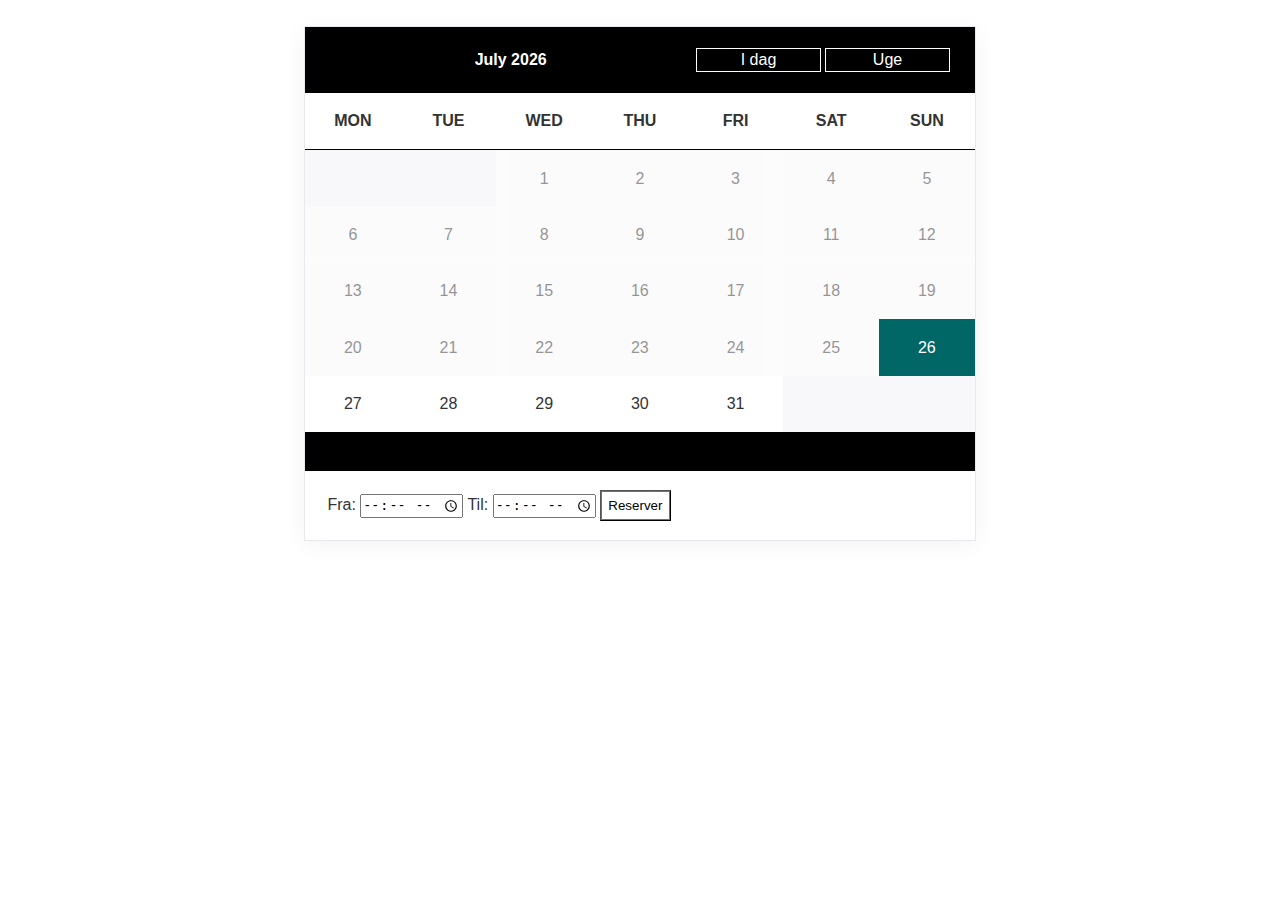
<file: 1.v-basis_layout/index.html>
<!DOCTYPE html>
<html>

<head>
    <meta charset="utf-8" />
    <meta http-equiv="X-UA-Compatible" content="IE=edge">
    <title>UKH Booking</title>
    <meta name="viewport" content="width=device-width, initial-scale=1">
    <meta name="author" content="Amalie, Sarah">
    <!-- Fontawesome.com -->
    <link rel="stylesheet" href="https://use.fontawesome.com/releases/v5.5.0/css/all.css" integrity="sha384-B4dIYHKNBt8Bc12p+WXckhzcICo0wtJAoU8YZTY5qE0Id1GSseTk6S+L3BlXeVIU"
        crossorigin="anonymous">
    <link rel="stylesheet" type="text/css" media="screen" href="style.min.css" />
</head>

<body>
    <main>
        <div id="v-cal">
            <div class="vcal-header">
                <button class="vcal-btn" data-calendar-toggle="previous">
                    <i class="fas fa-chevron-left"></i>
                </button>

                <div class="vcal-header__label" data-calendar-label="month">
                    March 2017
                </div>

                <button class="vcal-btn" data-calendar-toggle="next">
                    <i class="fas fa-chevron-right"></i>
                </button>

                <button class="vcal-btns" data-calendar-toggle="today">
                    I dag
                </button>
                <button class="vcal-btns" data-calendar-toggle="week">
                    Uge
                </button>
            </div>

            <div class="vcal-week">
                <span>Mon</span>
                <span>Tue</span>
                <span>Wed</span>
                <span>Thu</span>
                <span>Fri</span>
                <span>Sat</span>
                <span>Sun</span>
            </div>
            <div class="vcal-body" data-calendar-area="month"></div>

            <div class="vcal-header">
                <button class="vcal-btn" data-calendar-toggle="previous">
                    <i class="fas fa-chevron-left"></i>
                </button>

                <div class="vcal-header__label" data-calendar-label="month">
                    <span data-calendar-label="picked"></span>
                </div>

                <button class="vcal-btn" data-calendar-toggle="next">
                    <i class="fas fa-chevron-right"></i>
                </button>
            </div>

            <div class="vcal-body" data-calendar-area="month">
            </div>

            <div class="testBox">
                Fra: <input type="time" name="time">
                Til: <input type="time" name="time">
                <button class="reserver">Reserver</button>
            </div>
        </div>
    </main>

    <script>
        window.addEventListener('load', function () {
            vanillaCalendar.init({
                disablePastDays: true
            });
        })
    </script>
    <!-- Jquery library -->
    <script src="jquery-3.3.1.min.js"></script>
    <!-- Eget script -->
    <script src="script.min.js" type="text/javascript"></script>
</body>

</html>
</file>
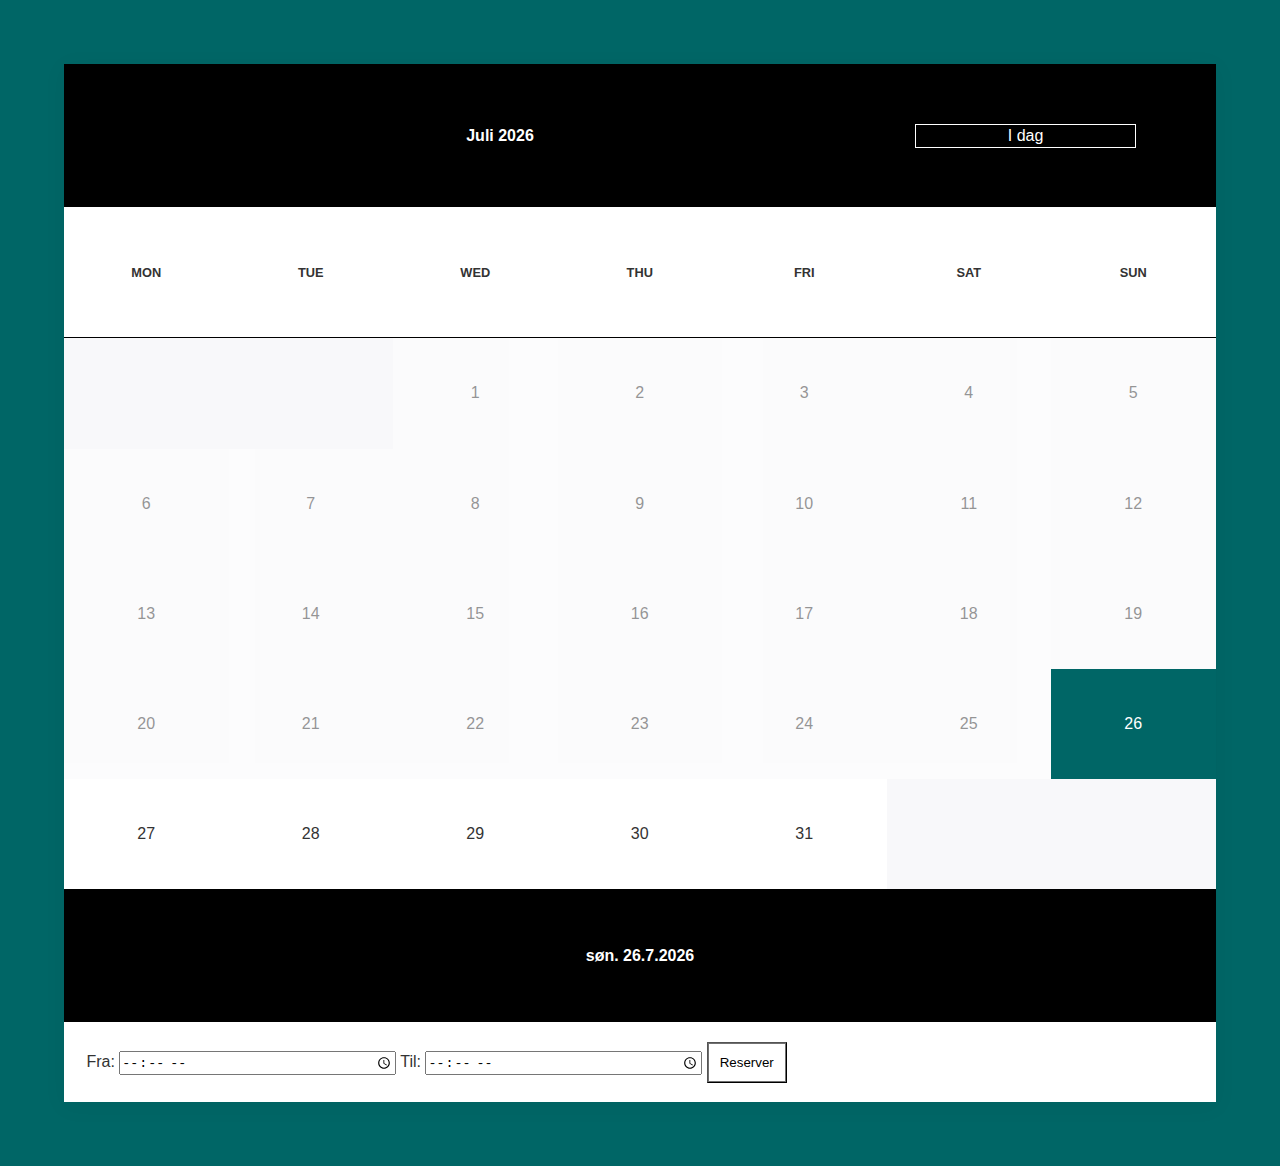
<file: 2.v-dagsDato_i_datePicked/index.html>
<!DOCTYPE html>
<html>

<head>
    <meta charset="utf-8" />
    <meta http-equiv="X-UA-Compatible" content="IE=edge">
    <title>UKH Booking</title>
    <meta name="viewport" content="width=device-width, initial-scale=1">
    <meta name="author" content="Amalie, Sarah">
    <!-- Fontawesome.com -->
    <link rel="stylesheet" href="https://use.fontawesome.com/releases/v5.5.0/css/all.css" integrity="sha384-B4dIYHKNBt8Bc12p+WXckhzcICo0wtJAoU8YZTY5qE0Id1GSseTk6S+L3BlXeVIU"
        crossorigin="anonymous">
    <!-- Fontawesome -->
    <link rel="stylesheet" href="https://cdnjs.cloudflare.com/ajax/libs/font-awesome/4.7.0/css/font-awesome.min.css">
    <!-- Eget stylesheet -->
    <link rel="stylesheet" type="text/css" media="screen" href="style.min.css" />
</head>

<body>
    <main class="calendar">
        <div id="v-cal">
            <div class="vcal-header">
                <button class="vcal-btn" data-calendar-toggle="previous">
                    <i class="fas fa-chevron-left"></i>
                </button>

                <div class="vcal-header__label" data-calendar-label="month">
                    March 2017
                </div>

                <button class="vcal-btn" data-calendar-toggle="next">
                    <i class="fas fa-chevron-right"></i>
                </button>

                <button class="vcal-btns" data-calendar-toggle="today">
                    I dag
                </button>
            </div>

            <div class="vcal-week">
                <span>Mon</span>
                <span>Tue</span>
                <span>Wed</span>
                <span>Thu</span>
                <span>Fri</span>
                <span>Sat</span>
                <span>Sun</span>
            </div>
            <div class="vcal-body" data-calendar-area="month"></div>

            <div class="vcal-header">
                <div class="vcal-header__label" id="vcal-header__label">
                    <span data-calendar-label="picked"></span>
                </div>
            </div>

            <div class="testBox">
                Fra: <input type="time" name="time">
                Til: <input type="time" name="time">
                <button class="reserver" id="reserver">Reserver</button>
            </div>
        </div>
    </main>

    <main class="reservationModal" id="modal">
        <div class="modal-content">
            <article>
                <header>
                    <button class="modalLuk">
                        <i class="fa fa-close"></i>
                    </button>
                </header>
                <section class="indhold">
                    <div class="book-info">
                        <p>Du er nu I gang med at booke tid til den:</p>
                        <time datetime="">Dag d.dd mån.</time>
                        <time datetime="">Kl. Tid-Tid</time>
                        <p>Udfyld formen og vi vender tilbage hurtigst muligt med svar</p>
                    </div>
                    <form class="formular" id="myForm" action="" method="post">
                        <input type="text" class="fillOut" name="fullname" placeholder="Name"><br>
                        <input type="text" class="fillOut" name="email" placeholder="Email"><br>
                        <textarea class="fillOut" type="text" name="comment" rows="5" placeholder="Her kan du skrive en besked hvis du har nogen spørgsmål eller tilføjelser til bookningen"></textarea>
                        <input type="submit" value="Bekræft" class="confirm">
                    </form>
                </section>
            </article>
        </div>
    </main>

    <div id="overlay"></div>

    <script>
        window.addEventListener('load', function () {
            vanillaCalendar.init({
                disablePastDays: true
            });
        })
    </script>

    <!-- Kilde til basic kalender https://www.cssscript.com/minimal-inline-calendar-date-picker-vanilla-javascript/ -->

    <!-- Jquery library -->
    <script src="jquery-3.3.1.min.js"></script>
    <!-- Eget script -->
    <script src="script.js" type="text/javascript"></script>
</body>

</html>
</file>
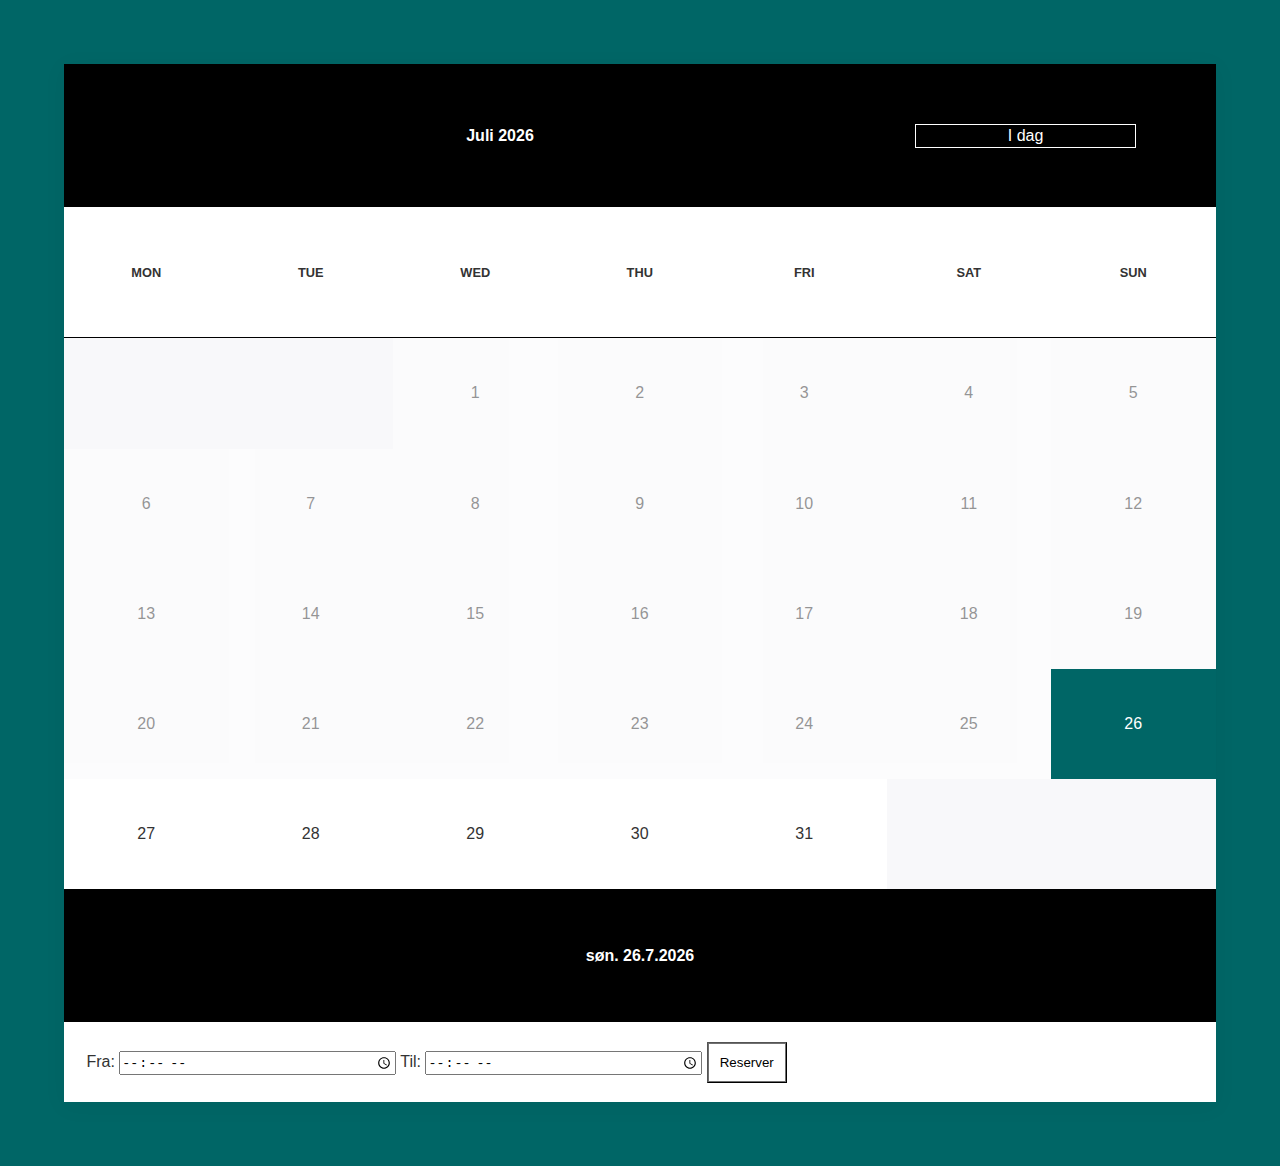
<file: 4.v-tid+dato_overført_modal/index.html>
<!DOCTYPE html>
<html>

<head>
    <meta charset="utf-8" />
    <meta http-equiv="X-UA-Compatible" content="IE=edge">
    <title>UKH Booking</title>
    <meta name="viewport" content="width=device-width, initial-scale=1">
    <meta name="author" content="Amalie, Sarah">
    <!-- Fontawesome.com -->
    <link rel="stylesheet" href="https://use.fontawesome.com/releases/v5.5.0/css/all.css" integrity="sha384-B4dIYHKNBt8Bc12p+WXckhzcICo0wtJAoU8YZTY5qE0Id1GSseTk6S+L3BlXeVIU"
        crossorigin="anonymous">
    <!-- Fontawesome -->
    <link rel="stylesheet" href="https://cdnjs.cloudflare.com/ajax/libs/font-awesome/4.7.0/css/font-awesome.min.css">
    <!-- Eget stylesheet -->
    <link rel="stylesheet" type="text/css" media="screen" href="style.min.css" />
</head>

<body>
    <main class="calendar">
        <div id="v-cal">
            <div class="vcal-header">
                <button class="vcal-btn" data-calendar-toggle="previous">
                    <i class="fas fa-chevron-left"></i>
                </button>

                <div class="vcal-header__label" data-calendar-label="month">
                    March 2017
                </div>

                <button class="vcal-btn" data-calendar-toggle="next">
                    <i class="fas fa-chevron-right"></i>
                </button>

                <button class="vcal-btns" data-calendar-toggle="today">
                    I dag
                </button>
            </div>

            <div class="vcal-week">
                <span>Mon</span>
                <span>Tue</span>
                <span>Wed</span>
                <span>Thu</span>
                <span>Fri</span>
                <span>Sat</span>
                <span>Sun</span>
            </div>
            <div class="vcal-body" data-calendar-area="month"></div>

            <div class="vcal-header">
                <div class="vcal-header__label" id="vcal-header__label">
                    <span data-calendar-label="picked"></span>
                </div>
            </div>

            <div class="testBox">
                Fra: <input type="time" name="time" id="fra">
                Til: <input type="time" name="time" id="til">
                <button class="reserver" id="reserver">Reserver</button>
            </div>
        </div>
    </main>

    <main class="reservationModal" id="modal">
        <div class="modal-content">
            <article>
                <header>
                    <button class="modalLuk">
                        <i class="fa fa-close"></i>
                    </button>
                </header>
                <section class="indhold">
                    <div class="book-info">
                        <p>Du er nu I gang med at booke tid til den:</p>
                        <time id="dato"></time>
                        <p class="indsatTid">Kl.
                            <time id="rFra"></time>-
                            <time id="rTil"></time></p>
                        <p>Udfyld formen og vi vender tilbage hurtigst muligt med svar</p>
                    </div>
                    <form class="formular" id="myForm" action="" method="post">
                        <input type="text" class="fillOut" name="fullname" placeholder="Name"><br>
                        <input type="text" class="fillOut" name="email" placeholder="Email"><br>
                        <textarea class="fillOut" type="text" name="comment" rows="5" placeholder="Her kan du skrive en besked hvis du har nogen spørgsmål eller tilføjelser til bookningen"></textarea>
                        <input type="submit" value="Bekræft" class="confirm">
                    </form>
                </section>
            </article>
        </div>
    </main>

    <div id="overlay"></div>

    <script>
        window.addEventListener('load', function () {
            vanillaCalendar.init({
                disablePastDays: true
            });
        })
    </script>

    <!-- Kilde til basic kalender https://www.cssscript.com/minimal-inline-calendar-date-picker-vanilla-javascript/ -->

    <!-- Jquery library -->
    <script src="jquery-3.3.1.min.js"></script>
    <!-- Eget script -->
    <script src="script.js" type="text/javascript"></script>
</body>

</html>
</file>
<file: 1.v-basis_layout/style.min.css>
*{box-sizing:border-box;margin:0;padding:0}main{font-family:-apple-system,BlinkMacSystemFont,"Segoe UI",Roboto,Helvetica,Arial,sans-serif,"Apple Color Emoji","Segoe UI Emoji","Segoe UI Symbol";color:#333;font-size:1em;background-color:#fafafa;width:80vw;margin:1.6rem auto;max-width:42rem;text-align:center}#v-cal{background-color:#fff;border-radius:0;border:1px solid #e7e9ed;box-shadow:0 4px 22px 0 rgba(0,0,0,.05);margin:0 auto;overflow:hidden;width:100%}#v-cal .vcal-header{align-items:center;display:flex;padding:1.2rem 1.4rem;background-color:#000}#v-cal .vcal-header .vcal-header__label{font-weight:700;text-align:center;width:50%;color:#fff}#v-cal .vcal-header button:focus{background-color:#066}#v-cal .vcal-header .vcal-btn{background:0 0;border:0;color:inherit;cursor:pointer;font:inherit;line-height:normal;min-width:27px;outline:0;overflow:visible;padding:0;text-align:center}#v-cal .vcal-header .vcal-btn i{color:#fff}#v-cal .vcal-header .vcal-btns{background:0 0;border:1px solid #fff;color:#fff;cursor:pointer;font:inherit;padding:2px;margin:2px;text-align:center;width:20%}#v-cal .vcal-week{background-color:#fff;border-bottom:solid .4px #000;display:flex;flex-wrap:wrap}#v-cal .vcal-week span{flex-direction:column;flex:0 0 14.28%;font-size:1em;font-weight:700;max-width:14.28%;padding:1.2rem 1.4rem;text-align:center;text-transform:uppercase}#v-cal .vcal-body{display:flex;background-color:rgba(231,233,237,.3);flex-wrap:wrap}#v-cal .vcal-date{display:flex;align-items:center;background-color:#fff;flex-direction:column;flex:0 0 14.28%;max-width:14.28%;padding:1.2rem 0}#v-cal .vcal-date--active{cursor:pointer}#v-cal .vcal-date--today{background-color:#066;color:#fff}#v-cal .vcal-date--selected{color:#333;outline:#707070 solid 2px;outline-offset:-2px}#v-cal .vcal-date--disabled{cursor:not-allowed;opacity:.5}#v-cal .testBox{margin:1.2rem 1.4rem;text-align:left}#v-cal .testBox .reserver{background-color:#fff;padding:1%;outline:#707070 1px solid;outline-offset:-2px}
</file>
<file: 2.v-dagsDato_i_datePicked/style.min.css>
*{box-sizing:border-box;margin:0;padding:0}html{background-color:#066;font-family:"Segoe UI",Roboto,Helvetica,Arial,sans-serif}.calendar{color:#333;width:90vw;margin:5% auto;text-align:center}#v-cal{background-color:#fff;box-shadow:0 4px 22px 0 rgba(0,0,0,.05);margin:0 auto;overflow:hidden;width:100%}#v-cal .vcal-header{align-items:center;display:flex;padding:5% 2%;background-color:#000;justify-content:space-evenly}#v-cal .vcal-header .vcal-header__label{font-weight:700;text-align:center;width:50%;color:#fff}#v-cal .vcal-header #vcal-header__label{width:100%}#v-cal .vcal-header .vcal-btn{background:0 0;border:0;color:inherit;cursor:pointer;font:inherit;line-height:normal;min-width:27px;outline:0;overflow:visible;padding:0;text-align:center}#v-cal .vcal-header .vcal-btn i{color:#fff}#v-cal .vcal-header .vcal-btns{background:0 0;border:1px solid #fff;color:#fff;cursor:pointer;font:inherit;padding:2px;margin:2px;text-align:center;width:20%}#v-cal .vcal-header .vcal-btns:focus{background-color:#066}#v-cal .vcal-week{background-color:#fff;border-bottom:solid .4px #000;display:flex;flex-wrap:wrap}#v-cal .vcal-week span{flex-direction:column;flex:0 0 14.28%;font-size:.8em;font-weight:700;max-width:14.28%;padding:5% 2%;text-align:center;text-transform:uppercase}#v-cal .vcal-body{display:flex;background-color:rgba(231,233,237,.3);flex-wrap:wrap}#v-cal .vcal-date{display:flex;align-items:center;background-color:#fff;flex-direction:column;flex:0 0 14.28%;max-width:14.28%;padding:4% 0}#v-cal .vcal-date--active{cursor:pointer}#v-cal .vcal-date--today{background-color:#066;color:#fff}#v-cal .vcal-date--selected{color:#333;outline:#707070 solid 2px;outline-offset:-2px}#v-cal .vcal-date--disabled{cursor:not-allowed;opacity:.5}#v-cal .testBox{margin:1.2rem 1.4rem;text-align:left}#v-cal .testBox input{width:25%}#v-cal .testBox .reserver{background-color:#fff;padding:1%;outline:#707070 1px solid;outline-offset:-2px}#v-cal .testBox .reserver:focus{background-color:#066}.reservationModal{display:none;position:absolute;z-index:2;margin:7% auto;width:80vw;top:0;left:0;right:0;text-align:center;background-color:#fff}.reservationModal .indhold{padding:20px;border:1px solid}.reservationModal .indhold p{margin:.5rem auto}.reservationModal .book-info time{display:block;font-weight:700}.reservationModal .fillOut{width:80%;padding:.7rem;margin:.6rem;font-family:"Segoe UI",Roboto,Helvetica,Arial,sans-serif}.reservationModal .formular textarea{display:block;margin:10px auto;resize:none}.reservationModal .confirm{border-style:none;border:2px #4d4d4d solid;background-color:#fff;padding:4px;font-family:"Segoe UI",Roboto,Helvetica,Arial,sans-serif}.reservationModal .modalLuk{margin:-10px -12px auto auto;background-color:#066;color:#fff;float:right;padding:2px 8px;font-size:30px;border:none}#overlay{position:fixed;display:none;width:100%;height:100%;top:0;left:0;right:0;bottom:0;background-color:rgba(0,0,0,.5);z-index:1;cursor:pointer}
</file>
<file: 4.v-tid+dato_overført_modal/style.min.css>
*{box-sizing:border-box;margin:0;padding:0}html{background-color:#066;font-family:"Segoe UI",Roboto,Helvetica,Arial,sans-serif}.calendar{color:#333;width:90vw;margin:5% auto;text-align:center}#v-cal{background-color:#fff;box-shadow:0 4px 22px 0 rgba(0,0,0,.05);margin:0 auto;overflow:hidden;width:100%}#v-cal .vcal-header{align-items:center;display:flex;padding:5% 2%;background-color:#000;justify-content:space-evenly}#v-cal .vcal-header .vcal-header__label{font-weight:700;text-align:center;width:50%;color:#fff}#v-cal .vcal-header #vcal-header__label{width:100%}#v-cal .vcal-header .vcal-btn{background:0 0;border:0;color:inherit;cursor:pointer;font:inherit;line-height:normal;min-width:27px;outline:0;overflow:visible;padding:0;text-align:center}#v-cal .vcal-header .vcal-btn i{color:#fff}#v-cal .vcal-header .vcal-btns{background:0 0;border:1px solid #fff;color:#fff;cursor:pointer;font:inherit;padding:2px;margin:2px;text-align:center;width:20%}#v-cal .vcal-header .vcal-btns:focus{background-color:#066}#v-cal .vcal-week{background-color:#fff;border-bottom:solid .4px #000;display:flex;flex-wrap:wrap}#v-cal .vcal-week span{flex-direction:column;flex:0 0 14.28%;font-size:.8em;font-weight:700;max-width:14.28%;padding:5% 2%;text-align:center;text-transform:uppercase}#v-cal .vcal-body{display:flex;background-color:rgba(231,233,237,.3);flex-wrap:wrap}#v-cal .vcal-date{display:flex;align-items:center;background-color:#fff;flex-direction:column;flex:0 0 14.28%;max-width:14.28%;padding:4% 0}#v-cal .vcal-date--active{cursor:pointer}#v-cal .vcal-date--today{background-color:#066;color:#fff}#v-cal .vcal-date--selected{color:#333;outline:#707070 solid 2px;outline-offset:-2px}#v-cal .vcal-date--disabled{cursor:not-allowed;opacity:.5}#v-cal .testBox{margin:1.2rem 1.4rem;text-align:left}#v-cal .testBox input{width:25%}#v-cal .testBox .reserver{background-color:#fff;padding:1%;outline:#707070 1px solid;outline-offset:-2px}#v-cal .testBox .reserver:focus{background-color:#066}.reservationModal{display:none;position:absolute;z-index:2;margin:7% auto;width:80vw;top:0;left:0;right:0;text-align:center;background-color:#fff}.reservationModal .indhold{padding:20px;border:1px solid}.reservationModal .indhold p{margin:.5rem auto}.reservationModal .indhold .indsatTid{font-weight:700;display:flex;justify-content:center}.reservationModal .indhold .indsatTid time{margin:0 3px}.reservationModal .fillOut{width:80%;padding:.7rem;margin:.6rem;font-family:"Segoe UI",Roboto,Helvetica,Arial,sans-serif}.reservationModal .formular textarea{display:block;margin:10px auto;resize:none}.reservationModal .confirm{border-style:none;border:2px #4d4d4d solid;background-color:#fff;padding:4px;font-family:"Segoe UI",Roboto,Helvetica,Arial,sans-serif}.reservationModal .modalLuk{margin:-10px -12px auto auto;background-color:#066;color:#fff;float:right;padding:2px 8px;font-size:30px;border:none}#overlay{position:fixed;display:none;width:100%;height:100%;top:0;left:0;right:0;bottom:0;background-color:rgba(0,0,0,.5);z-index:1;cursor:pointer}
</file>
